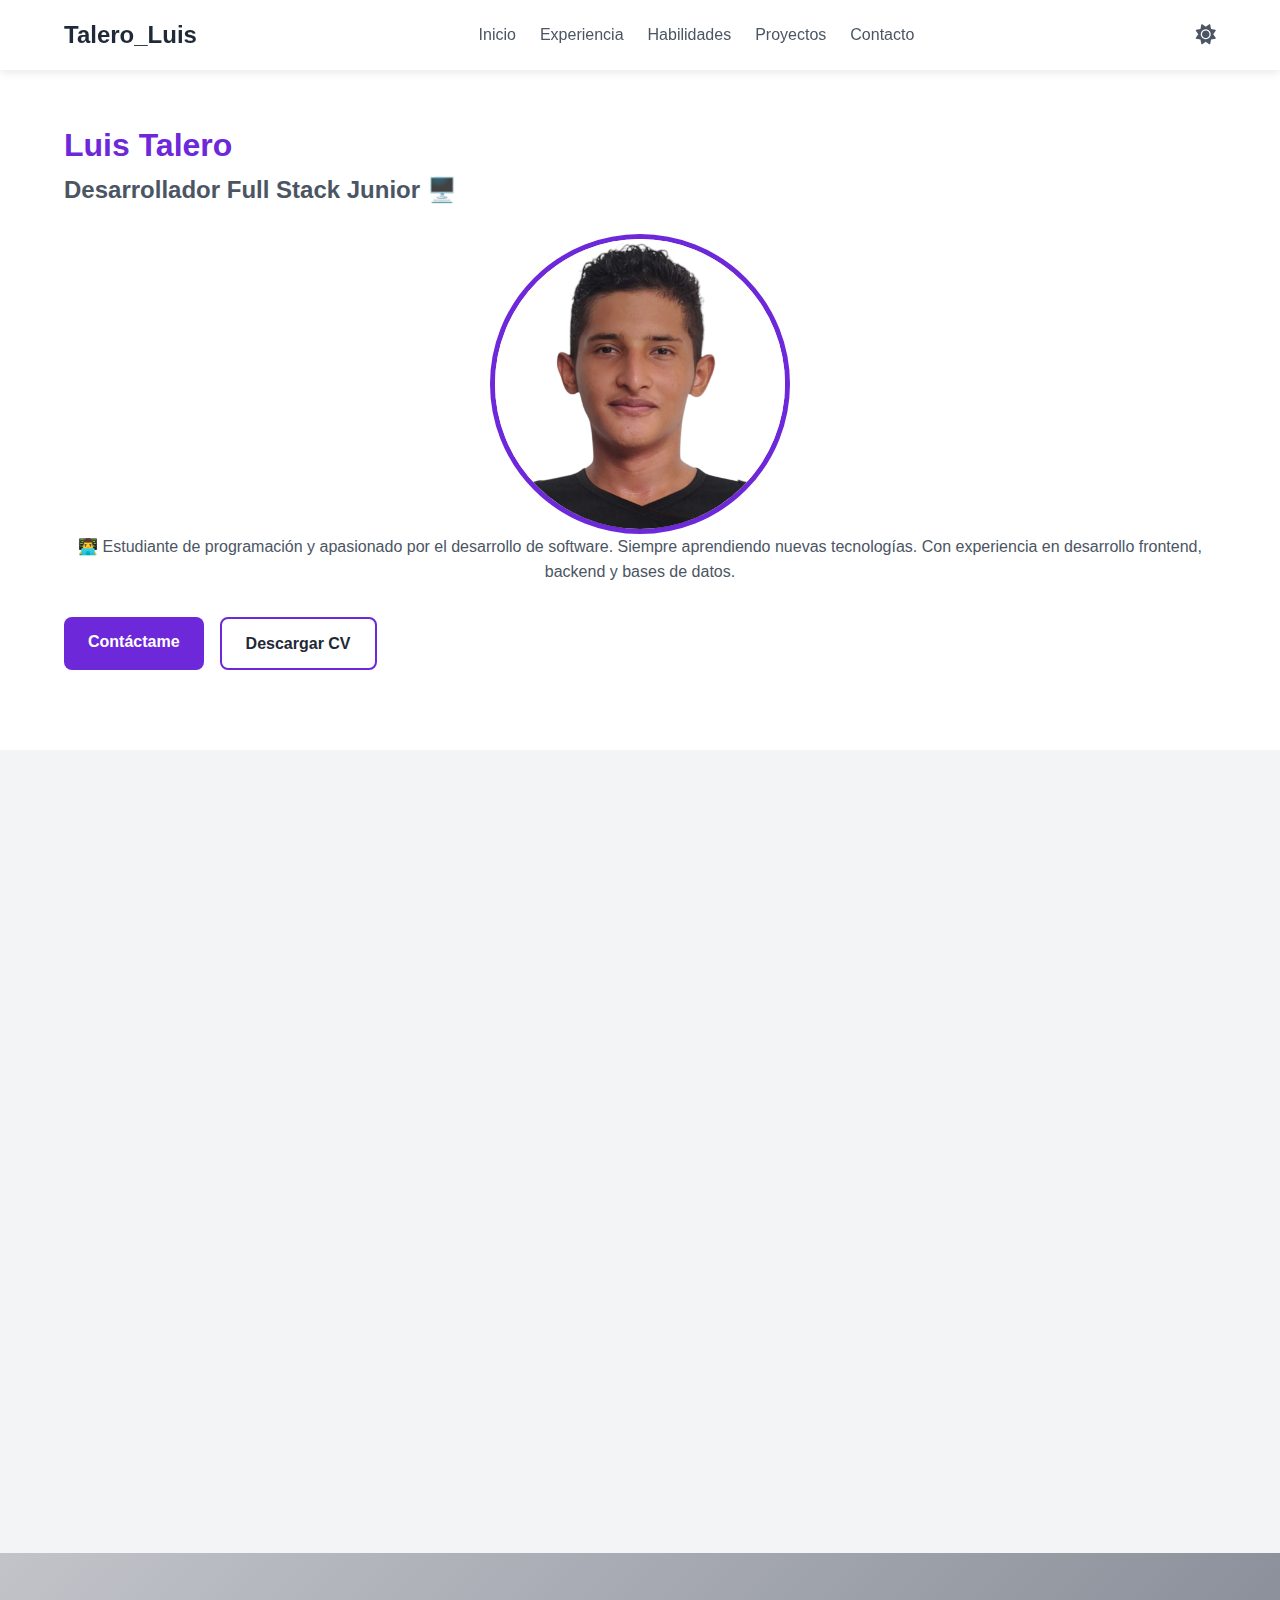
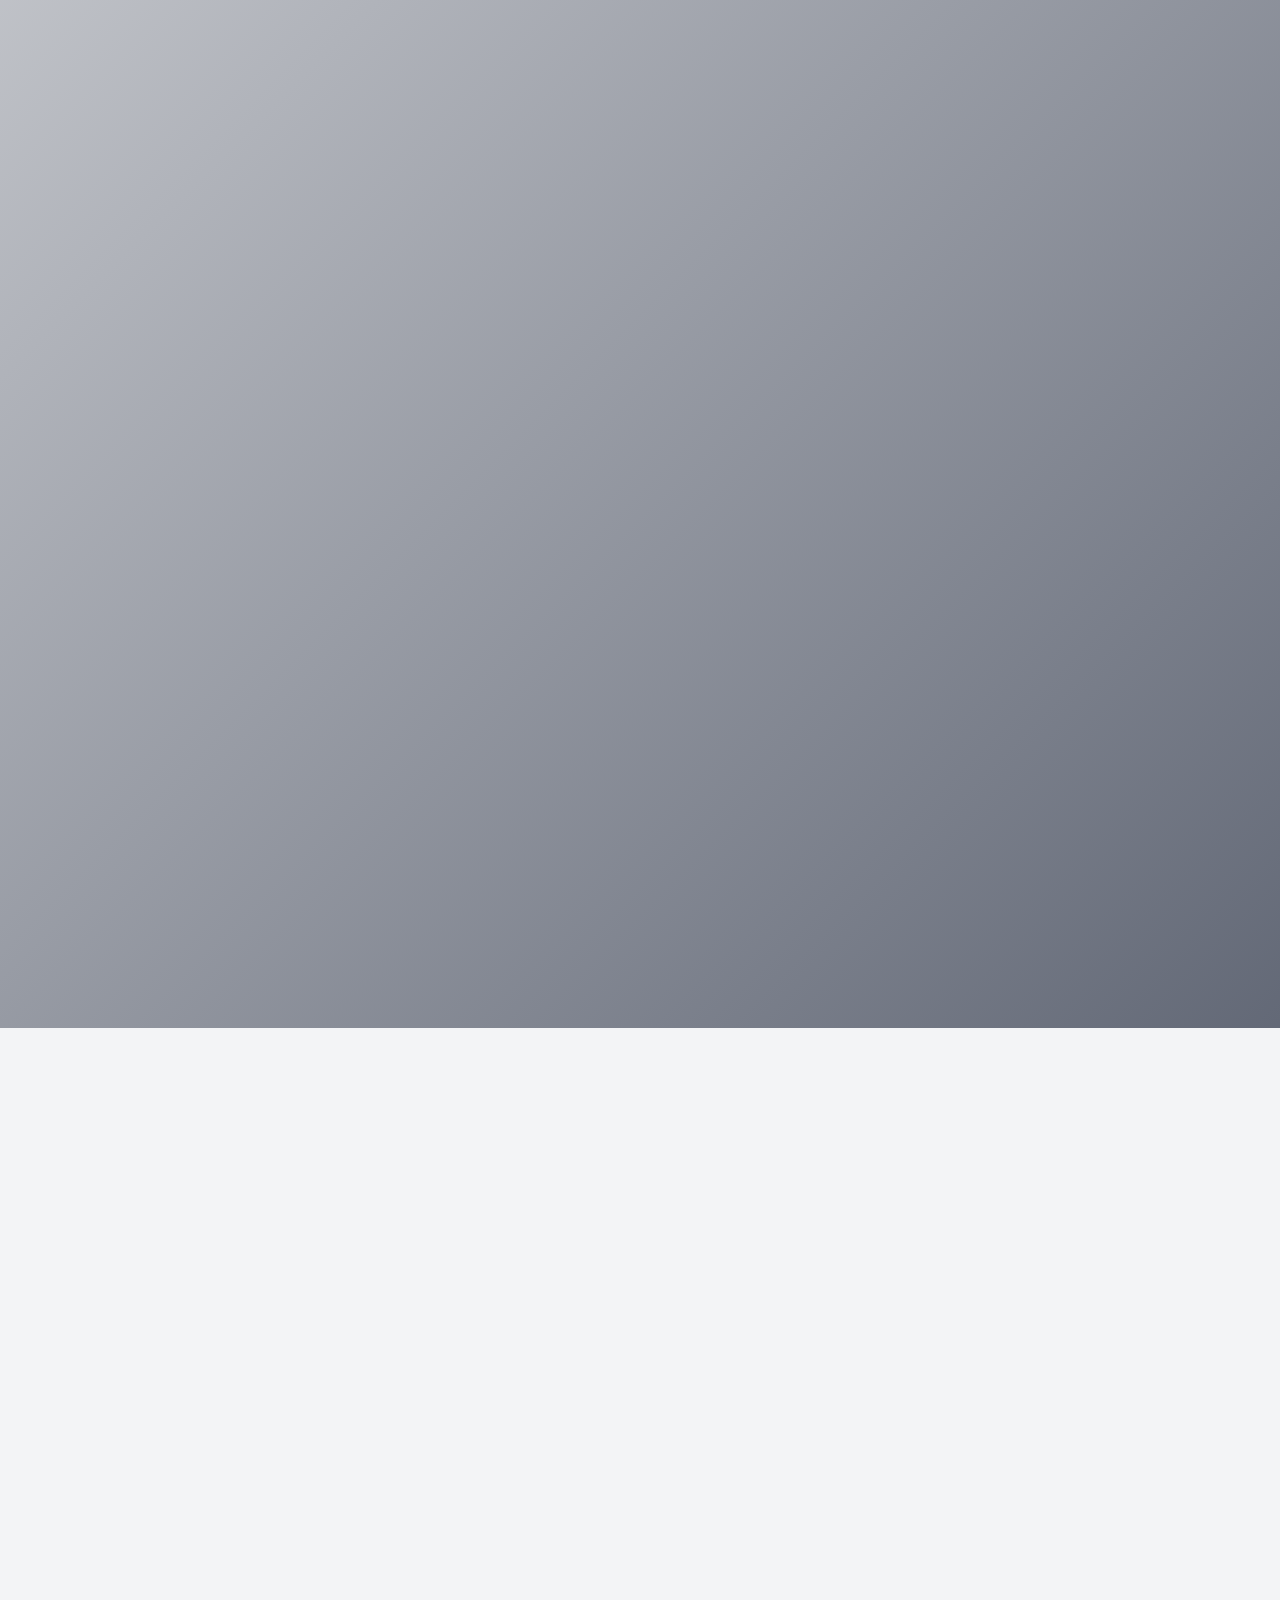
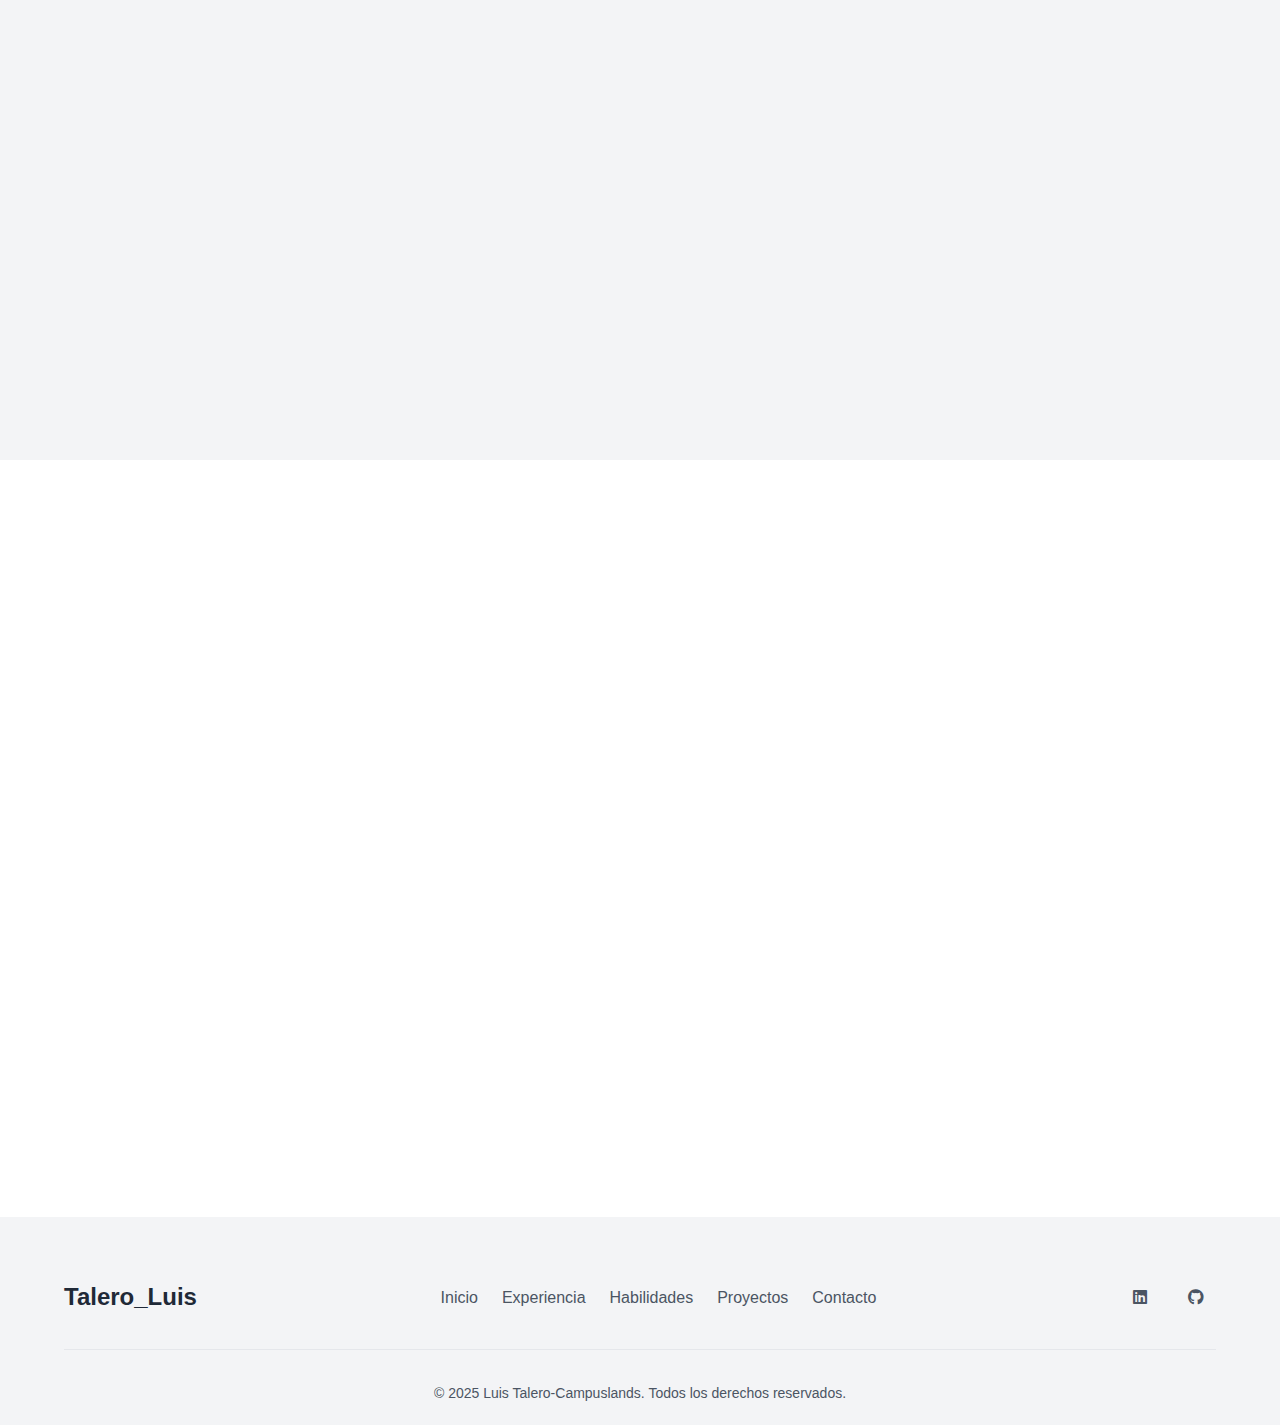
<file: index.html>
<!DOCTYPE html>
<html lang="es">
<head>
    <meta charset="UTF-8">
    <meta name="viewport" content="width=device-width, initial-scale=1.0">
    <title>Portfolio Laboral</title>
    <link rel="stylesheet" href="CSS/styles.css">
    <link rel="stylesheet" href="https://cdnjs.cloudflare.com/ajax/libs/font-awesome/6.4.0/css/all.min.css">
</head>
<body>
    <header class="header">
        <div class="container">
            <div class="logo">
                <span class="logo-text">Talero_Luis</span>
            </div>
            <nav class="nav">
                <ul class="lista-nav">
                    <li><a href="#inicio" class="nav-link">Inicio</a></li>
                    <li><a href="#experiencia" class="nav-link">Experiencia</a></li>
                    <li><a href="#habilidades" class="nav-link">Habilidades</a></li>
                    <li><a href="#proyectos" class="nav-link">Proyectos</a></li>
                    <li><a href="#contacto" class="nav-link">Contacto</a></li>
                </ul>
            </nav>
            <button class="cambio-tema" id="cambio-tema" aria-label="Cambiar tema">
                <i class="fas fa-moon"></i>
            </button>
            <button class="cambio-menu" id="cambio-menu" aria-label="Menú">
                <i class="fas fa-bars"></i>
            </button>
        </div>
    </header>

    <main>
        <!-- Hero Section -->
<section id="inicio" class="perfil">
    <div class="container">
        <div class="contenido-perfil">
            <div class="texto-perfil">
                <h1 class="perfil-title"><span class="highlight">Luis Talero</span></h1>
                <h2 class="perfil-subtitle">Desarrollador Full Stack Junior 🖥️</h2>
                <div class="perfil-image">
                    <img src="img/4.jpg" alt="Foto de perfil" class="profile-image">
                </div>
                <p class="perfil-description">
                    👨‍💻 Estudiante de programación y apasionado por el desarrollo de software. Siempre aprendiendo nuevas tecnologías.
                            Con experiencia en desarrollo frontend, backend y bases de datos.
                </p>
                <div class="perfil-buttons">
                    <a href="#contacto" class="btn btn-primary">Contáctame</a>
                    <a href="CV/CV-Luis_Talero.pdf" download="Cv_LuisTalero" class="btn btn-secondary">Descargar CV</a>
                </div>
            </div>
        </div>
    </div>
</section>

        <!-- Experience Section -->
        <section id="experiencia" class="experience">
            <div class="container">
                <h2 class="section-title">Experiencia</h2>
                <div class="timeline">
                    <div class="timeline-item">
                        <div class="timeline-date">2024 - 2025</div>
                        <div class="timeline-content">
                            <h3 class="timeline-title">Desarrollador Junior Full Stack</h3>
                            <h4 class="timeline-company">Campuslands</h4>
                            <p class="timeline-description">
                                Tengo formación en conocimientos en el desarrollo de aplicaciones web, tanto en el front-end (HTML, CSS, JavaScript) como en el back-end (bases de datos y programación de servidores). Estoy en constante aprendizaje para seguir mejorando mis habilidades y crear soluciones web completas.
                            </p>
                        </div>
                    </div>
                    <div class="timeline-item">
                        <div class="timeline-date">2024 - 2024</div>
                        <div class="timeline-content">
                            <h3 class="timeline-title">Técnico Laboral por Competencia en Trabajador Agrícola</h3>
                            <h4 class="timeline-company">Corporación Universitaria Minuto de Dios</h4>
                            <p class="timeline-description">
                                Aprendemos todo lo que se tiene que saber para poner en practica el manejo de suelos y el cultivo de plantas como las hortalizas y legumbres
                            </p>
                        </div>
                    </div>
                    <div class="timeline-item">
                        <div class="timeline-date">2024 - 2024</div>
                        <div class="timeline-content">
                            <h3 class="timeline-title">Bachillerato</h3>
                            <h4 class="timeline-company">Institución Educativa Rural La Serpentina</h4>
                            <p class="timeline-description">
                                Aprendi todo lo necesario para estar calificado y entrar a una universidad de grado superior
                            </p>
                        </div>
                    </div>
                </div>
            </div>
        </section>

        <!-- Skills Section -->
        <section id="habilidades" class="habilidads">
            <div class="container">
                <h2 class="section-title">Habilidades</h2>
                <div class="habilidads-container">
                    <div class="habilidad-category">
                        <h3 class="category-title">Frontend</h3>
                        <div id="front" class="">
                            <div class="habilidad-item">
                                <div class="habilidad-icon"><i class="fab fa-html5"></i></div>
                                <h4 class="habilidad-name">HTML5</h4>
                            </div>
                            <div class="habilidad-item">
                                <div class="habilidad-icon"><i class="fab fa-css3-alt"></i></div>
                                <h4 class="habilidad-name">CSS3</h4>
                            </div>
                            <div class="habilidad-item">
                                <div class="habilidad-icon"><i class="fab fa-js"></i></div>
                                <h4 class="habilidad-name">JavaScript</h4>
                            </div>
                        </div>
                    </div>
                    <div class="habilidad-category">
                        <h3 class="category-title">Backend</h3>
                        <div class="habilidades-grid">
                            <div class="habilidad-item">
                                <div class="habilidad-icon"><i class="fas fa-database"></i></div>
                                <h4 class="habilidad-name">MySQL</h4>
                            </div>
                            <div class="habilidad-item">
                                <div class="habilidad-icon"><i class="fab fa-java"></i></div>
                                <h4 class="habilidad-name">Java</h4>
                            </div>
                            <div class="habilidad-item">
                                <div class="habilidad-icon"><i class="fab fa-python"></i></div>
                                <h4 class="habilidad-name">Python</h4>
                            </div>
                            <div class="habilidad-item">
                                <div class="habilidad-icon"><i class="fas fa-leaf"></i></div>
                                <h4 class="habilidad-name">Spring Boot</h4>
                            </div>
                        </div>
                    </div>
                    <div class="habilidad-category">
                        <h3 class="category-title">Herramientas</h3>
                        <div class="habilidades-grid">
                            <div class="habilidad-item">
                                <div class="habilidad-icon"><i class="fab fa-git-alt"></i></div>
                                <h4 class="habilidad-name">Git</h4>
                            </div>
                            <div class="habilidad-item">
                                <div class="habilidad-icon"><i class="fab fa-figma"></i></div>
                                <h4 class="habilidad-name">Figma</h4>
                            </div>
                            <div class="habilidad-item">
                                <div class="habilidad-icon"><i class="fab fa-github"></i></div>
                                <h4 class="habilidad-name">GitHub</h4>
                            </div>
                            <div class="habilidad-item">
                                <div class="habilidad-icon"><i class="fas fa-code"></i></div>
                                <h4 class="habilidad-name">VS Code</h4>
                            </div>
                        </div>
                    </div>
                    <div class="habilidad-category">
                        <h3 class="category-title">Habilidades Blandas</h3>
                        <div class="habilidades-grid">
                            <div class="habilidad-item">
                                <div class="habilidad-icon"><i class="fa-solid fa-comments"></i></div>
                                <h4 class="habilidad-name">Comunicación Asertiva</h4>
                            </div>
                            <div class="habilidad-item">
                                <div class="habilidad-icon"><i class="fa-solid fa-people-group"></i></div>
                                <h4 class="habilidad-name">Trabajo en Equipo</h4>
                            </div>
                            <div class="habilidad-item">
                                <div class="habilidad-icon"><i class="fa-solid fa-microphone"></i></div>
                                <h4 class="habilidad-name">Comunicación al Público</h4>
                            </div>
                            <div class="habilidad-item">
                                <div class="habilidad-icon"><i class="fa-solid fa-brain"></i></div>
                                <h4 class="habilidad-name">Pensamiento Crítico</h4>
                            </div>
                        </div>
                    </div>
                </div>
            </div>
        </section>

        <!-- Projects Section -->
        <section id="proyectos" class="projectos">
            <div class="container">
                <h2 class="section-title">Proyectos</h2>
                <div class="projectos-grid">
                    <div class="projecto-card">
                        <div class="projecto-image">
                            <img src="img/1.png" alt="Proyecto 1">
                        </div>
                        <div class="projecto-content">
                            <h3 class="projecto-title">Listas de Tareas en Java</h3>
                            <p class="projecto-description">
                                📌 Instrucciones: 1. Pedir al usuario que ingrese una lista de tareas. 2. Almacenar las tareas en un LinkedHashSet<String> . 3. Mostrar la lista de tareas en el orden ingresado. 4. Permitir que el usuario elimine una tarea de la lista.
                            </p>
                            <div class="projecto-tags">
                                <span class="tag">Java</span>
                            </div>
                            <div class="projecto-links">
                                <a href="https://github.com/luistalero/Lista_Tareas/blob/main/README.md" target="_blank" class="projecto-link"><i class="fas fa-external-link-alt"></i> Demo</a>
                                <a href="https://github.com/luistalero/Lista_Tareas" target="_blank" class="projecto-link"><i class="fab fa-github"></i> Código</a>
                            </div>
                        </div>
                    </div>
                    <div class="projecto-card">
                        <div class="projecto-image">
                            <img src="img/2.png" alt="Proyecto 2">
                        </div>
                        <div class="projecto-content">
                            <h3 class="projecto-title">Marvel/DC_JavaScript</h3>
                            <p class="projecto-description">
                                Este repositorio fue creado como parte de un proyecto de filtros interactivos utilizando JavaScript. <br> El objetivo es desarrollar una funcionalidad que permita filtrar información de manera dinámica en una página web.<br>El proyecto explora conceptos clave de desarrollo web utilizando:<br>🌐 HTML: Para estructurar el contenido.<br>🎨 CSS: Para aplicar estilos y mejorar la experiencia visual.<br>⚙ JavaScript: Para implementar la lógica del filtro dinámico.<br>Este proyecto está diseñado para practicar manipulación del DOM y eventos en JavaScript.
                            </p>
                            <div class="projecto-tags">
                                <span class="tag">HTML5</span>
                                <span class="tag">CSS3</span>
                                <span class="tag">JavaScript</span>
                            </div>
                            <div class="projecto-links">
                                <a href="https://superhero-c6fbbc.netlify.app/" target="_blank" class="projecto-link"><i class="fas fa-external-link-alt"></i> Demo</a>
                                <a href="https://github.com/luistalero/FILTRO_JS_T3_LuisTalero " target="_blank" class="projecto-link"><i class="fab fa-github"></i> Código</a>
                            </div>
                        </div>
                    </div>
                    <div class="projecto-card">
                        <div class="projecto-image">
                            <img src="img/3.png"alt="Proyecto 3" >
                        </div>
                        <div class="projecto-content">
                            <h3 class="projecto-title">Base de Datos Gestión de Vuelos</h3>
                            <p class="projecto-description">
                                Este programa gestiona la base de datos CampusBike, enfocada en la venta de bicicletas y repuestos. Organiza clientes, empleados, proveedores y sucursales, además de manejar ubicaciones geográficas mediante tablas de regiones, países y ciudades. También permite registrar compras, ventas y detalles de los productos.
                            </p>
                            <div class="projecto-tags">
                                <span class="tag">MySQL</span>
                                <span class="tag">DBeaver</span>
                            </div>
                            <div class="projecto-links">
                                <a href="https://github.com/luistalero/CampusBike/blob/main/README.md " target="_blank" class="projecto-link"><i class="fas fa-external-link-alt"></i> Demo</a>
                                <a href="https://github.com/luistalero/CampusBike" target="_blank" class="projecto-link"><i class="fab fa-github"></i> Código</a>
                            </div>
                        </div>
                    </div>
                </div>
            </div>
        </section>

        <!-- Contact Section -->
        <section id="contacto" class="contacto">
            <div class="container">
                <h2 class="section-title">Contacto</h2>
                <div class="contacto-container">
                    <div class="contacto-info">
                        <h3>¡Hablemos!</h3>
                        <p>Estoy interesado en oportunidades proyectos desafiantes. Si tienes alguna pregunta o propuesta, no dudes en contactarme.</p>
                        <div class="contacto-details">
                            <div class="contacto-item">
                                <i class="fas fa-envelope"></i>
                                <span>luisalbertotaleromartinez@gmail.com</span>
                            </div>
                            <div class="contacto-item">
                                <i class="fas fa-phone"></i>
                                <span>+57 3008932430</span>
                            </div>
                            <div class="contacto-item">
                                <i class="fas fa-map-marker-alt"></i>
                                <span>Tibú-Norte de Santander, Colombia</span>
                            </div>
                        </div>
                        <div class="social-links">
                            <a href="https://www.linkedin.com/in/luis-alberto-talero-martinez-948133320/" class="social-link"><i class="fab fa-linkedin"></i></a>
                            <a href="https://github.com/luistalero" class="social-link"><i class="fab fa-github"></i></a>
                        </div>
                    </div>
                    <div class="contacto-form">
                        <form id="contacto-form" action="https://formsubmit.co/luisalbertotaleromartinez@gmail.com" method="POST" >
                            <div class="form-group">
                                <label for="name">Nombre</label>
                                <input type="text" id="name" name="name" required>
                            </div>
                            <div class="form-group">
                                <label for="email">Email</label>
                                <input type="email" id="email" name="email" required>
                            </div>
                            <div class="form-group">
                                <label for="subject">Asunto</label>
                                <input type="text" id="subject" name="subject" required>
                            </div>
                            <div class="form-group">
                                <label for="message">Mensaje</label>
                                <textarea id="message" name="message" rows="5" required></textarea>
                            </div>
                            <button type="submit" class="btn btn-primary">Enviar Mensaje</button>

                            <input type="hidden" name="_next" value="https://portafolio-luis-talero.netlify.app/">

                            <input type="hidden" name="_captcha" value="false">                           
                        </form>
                    </div>
                </div>
            </div>
        </section>
    </main>

    <footer class="footer">
        <div class="container">
            <div class="footer-content">
                <div class="footer-logo">
                    <span class="logo-text">Talero_Luis</span>
                </div>
                <div class="footer-links">
                    <a href="#inicio" class="footer-link">Inicio</a>
                    <a href="#experiencia" class="footer-link">Experiencia</a>
                    <a href="#habilidades" class="footer-link">Habilidades</a>
                    <a href="#proyectos" class="footer-link">Proyectos</a>
                    <a href="#contacto" class="footer-link">Contacto</a>
                </div>
                <div class="footer-social">
                    <a href="https://www.linkedin.com/in/luis-alberto-talero-martinez-948133320/" target="_blank" class="social-link"><i class="fab fa-linkedin"></i></a>
                    <a href="https://github.com/luistalero" target="_blank" class="social-link"><i class="fab fa-github"></i></a>
                </div>
            </div>
            <div class="footer-bottom">
                <p>&copy; 2025 Luis Talero-Campuslands. Todos los derechos reservados.</p>
            </div>
        </div>
    </footer>

    <script src="JS/script.js"></script>
</body>
</html>
</file>
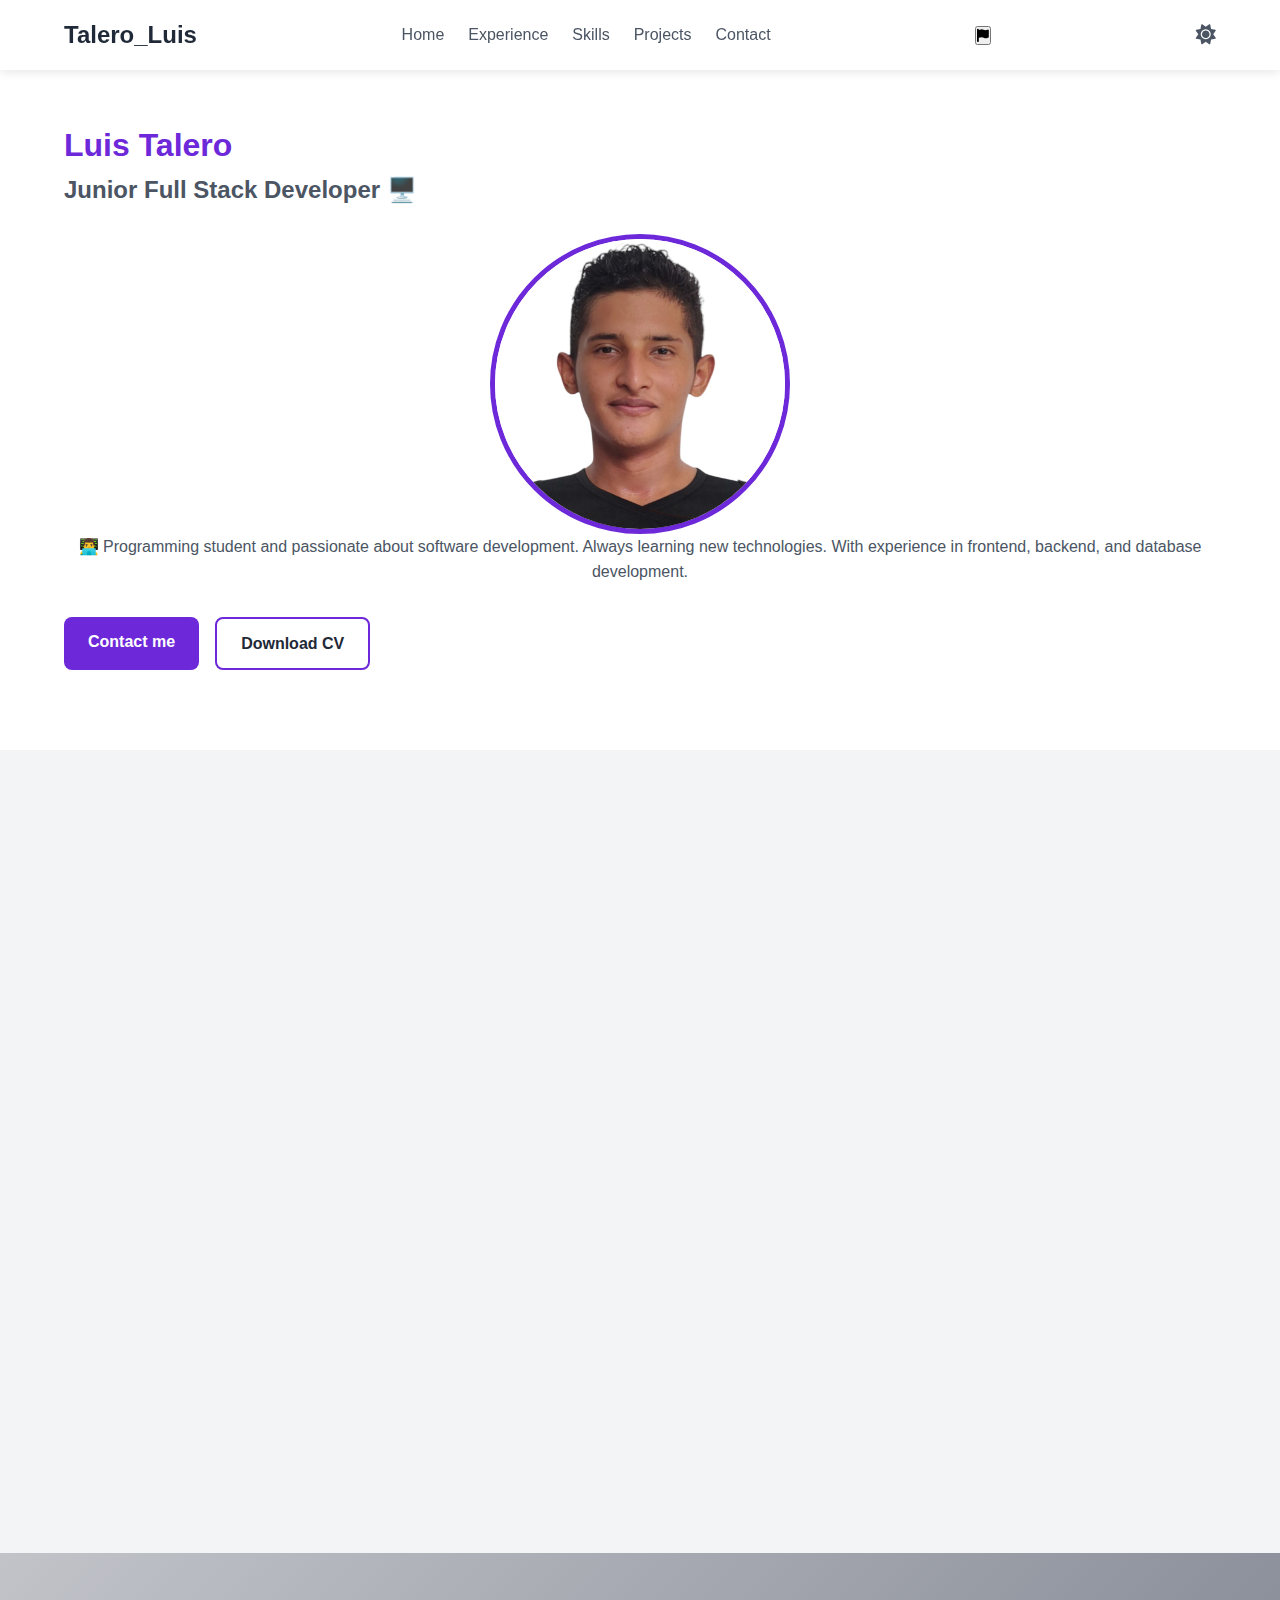
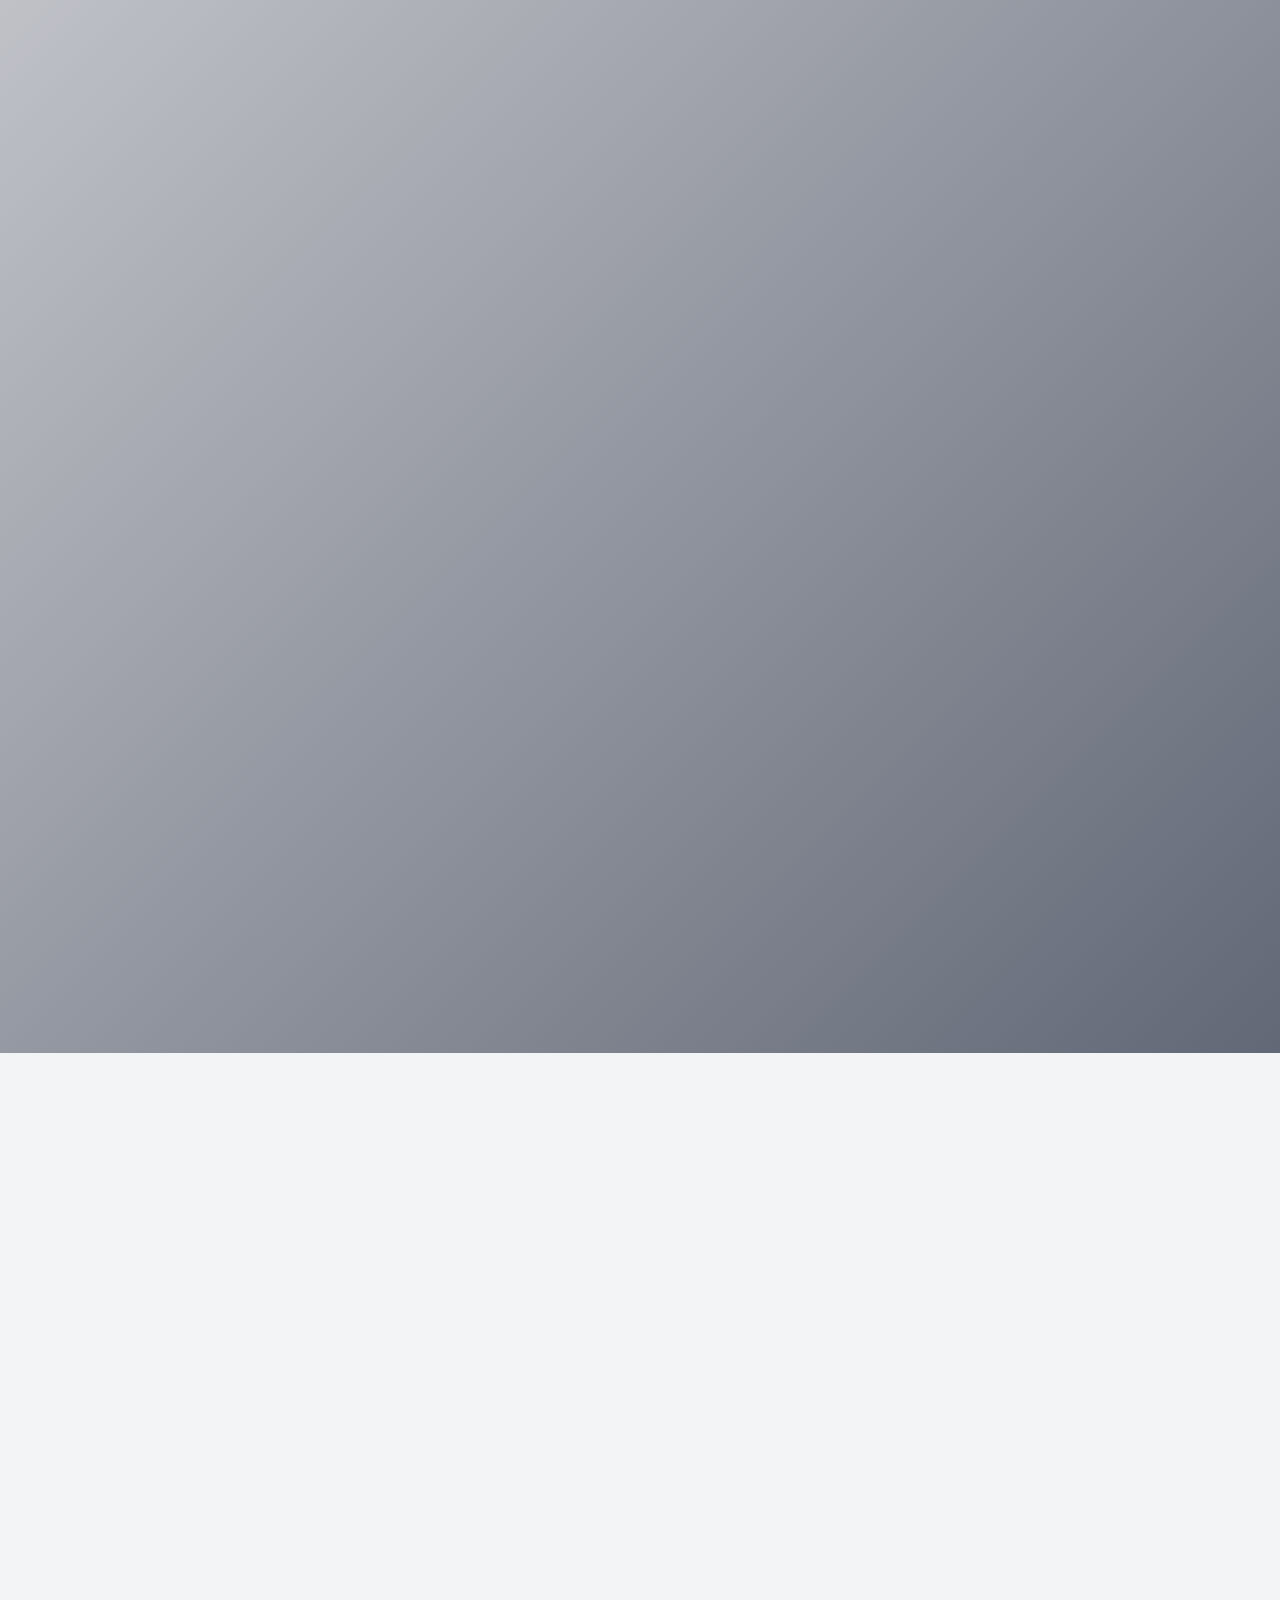
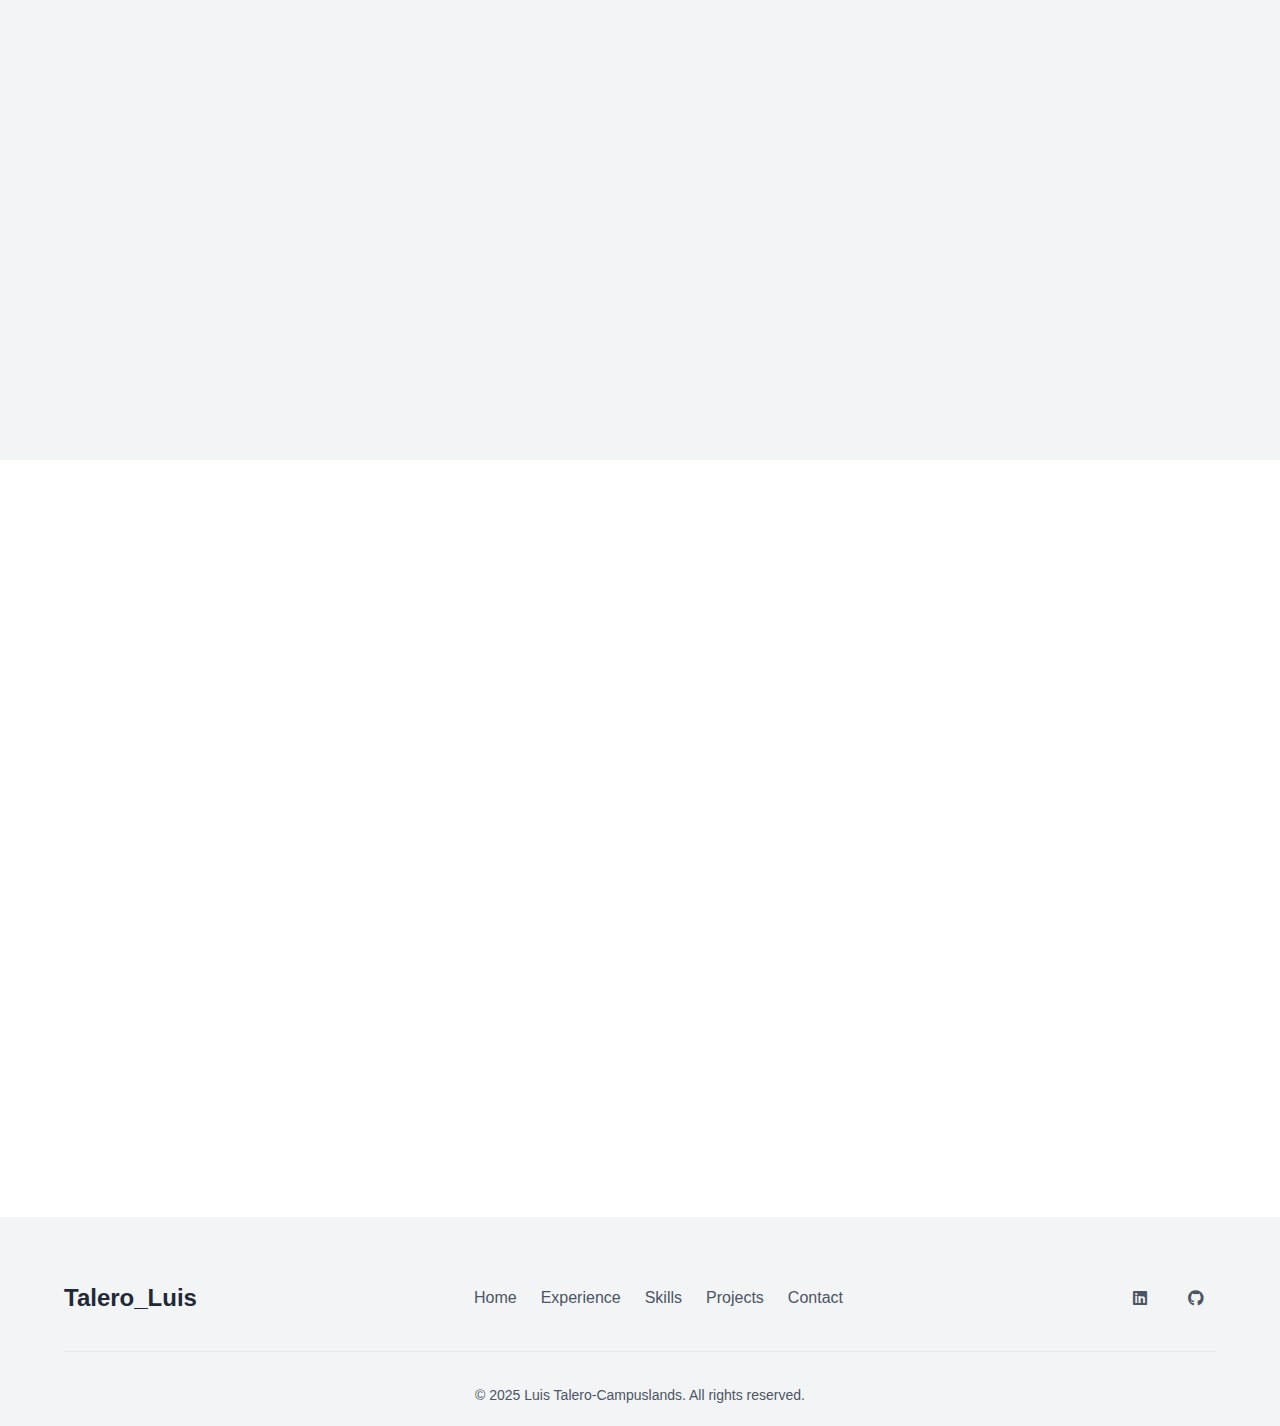
<file: indexing.html>
<!DOCTYPE html>
<html lang="es">
<head>
    <meta charset="UTF-8">
    <meta name="viewport" content="width=device-width, initial-scale=1.0">
    <title>Portfolio Laboral</title>
    <link rel="stylesheet" href="CSS/styles.css">
    <link rel="stylesheet" href="https://cdnjs.cloudflare.com/ajax/libs/font-awesome/6.4.0/css/all.min.css">
</head>
<body>
    <header class="header">
        <div class="container">
            <div class="logo">
                <span class="logo-text">Talero_Luis</span>
            </div>
            <nav class="nav">
                <ul class="lista-nav">
                    <li><a href="#inicio" class="nav-link">Home</a></li>
                    <li><a href="#experiencia" class="nav-link">Experience</a></li>
                    <li><a href="#habilidades" class="nav-link">Skills</a></li>
                    <li><a href="#proyectos" class="nav-link">Projects</a></li>
                    <li><a href="#contacto" class="nav-link">Contact</a></li>
                </ul>
            </nav>
            <button class="cambio-idioma" id="cambio-idioma" aria-label="Cambiar idioma">
                <a href="index.html"><i class="fa-solid fa-flag"></i></a>
            </button>
            <button class="cambio-tema" id="cambio-tema" aria-label="cambiar tema">
                <i class="fas fa-moon"></i>
            </button>
            <button class="cambio-menu" id="cambio-menu" aria-label="Menú">
                <i class="fas fa-bars"></i>
            </button>
        </div>
    </header>

    <main>
        <!-- Hero Section -->
<section id="inicio" class="perfil">
    <div class="container">
        <div class="contenido-perfil">
            <div class="texto-perfil">
                <h1 class="perfil-title"><span class="highlight">Luis Talero</span></h1>
                <h2 class="perfil-subtitle">Junior Full Stack Developer 🖥️</h2>
                <div class="perfil-image">
                    <img src="img/4.jpg" alt="Foto de perfil" class="profile-image">
                </div>
                <p class="perfil-description">
                    👨‍💻 Programming student and passionate about software development. Always learning new technologies.
                            With experience in frontend, backend, and database development.
                </p>
                <div class="perfil-buttons">
                    <a href="#contacto" class="btn btn-primary">Contact me</a>
                    <a href="CV/CV-Luis_Talero.pdf" download="Cv_LuisTalero" class="btn btn-secondary">Download CV</a>
                </div>
             </div>
        </div>
    </div>
</section>

        <!-- Experience Section -->
        <section id="experiencia" class="experience">
            <div class="container">
                <h2 class="section-title">Experiencia</h2>
                <div class="timeline">
                    <div class="timeline-item">
                        <div class="timeline-date">2024 - 2025</div>
                        <div class="timeline-content">
                            <h3 class="timeline-title">Junior Full Stack Developer</h3>
                            <h4 class="timeline-company">Campuslands</h4>
                            <p class="timeline-description">
                                I have a background in web application development, both front-end (HTML, CSS, JavaScript) and back-end (databases and server programming). I am constantly learning to continue improving my skills and create complete web solutions. 
                            </p>
                        </div>
                    </div>
                    <div class="timeline-item">
                        <div class="timeline-date">2024 - 2024</div>
                        <div class="timeline-content">
                            <h3 class="timeline-title">Labor Technician by Competence in Agricultural Worker</h3>
                            <h4 class="timeline-company">Minuto de Dios University Corporation</h4>
                            <p class="timeline-description">
                                We learn everything you need to know to put into practice soil management and the cultivation of plants such as vegetables and legumes.
                            </p>
                        </div>
                    </div>
                    <div class="timeline-item">
                        <div class="timeline-date">2024 - 2024</div>
                        <div class="timeline-content">
                            <h3 class="timeline-title">High School</h3>
                            <h4 class="timeline-company">La Serpentina Rural Educational Institution</h4>
                            <p class="timeline-description">
                                I learned everything necessary to qualify and enter a higher education university.
                            </p>
                        </div>
                    </div>
                </div>
            </div>
        </section>

        <!-- Skills Section -->
        <section id="habilidades" class="habilidads">
            <div class="container">
                <h2 class="section-title">Skills</h2>
                <div class="habilidads-container">
                    <div class="habilidad-category">
                        <h3 class="category-title">Frontend</h3>
                        <div id="front" class="">
                            <div class="habilidad-item">
                                <div class="habilidad-icon"><i class="fab fa-html5"></i></div>
                                <h4 class="habilidad-name">HTML5</h4>
                            </div>
                            <div class="habilidad-item">
                                <div class="habilidad-icon"><i class="fab fa-css3-alt"></i></div>
                                <h4 class="habilidad-name">CSS3</h4>
                            </div>
                            <div class="habilidad-item">
                                <div class="habilidad-icon"><i class="fab fa-js"></i></div>
                                <h4 class="habilidad-name">JavaScript</h4>
                            </div>
                        </div>
                    </div>
                    <div class="habilidad-category">
                        <h3 class="category-title">Backend</h3>
                        <div class="habilidades-grid">
                            <div class="habilidad-item">
                                <div class="habilidad-icon"><i class="fas fa-database"></i></div>
                                <h4 class="habilidad-name">MySQL</h4>
                            </div>
                            <div class="habilidad-item">
                                <div class="habilidad-icon"><i class="fab fa-java"></i></div>
                                <h4 class="habilidad-name">Java</h4>
                            </div>
                            <div class="habilidad-item">
                                <div class="habilidad-icon"><i class="fab fa-python"></i></div>
                                <h4 class="habilidad-name">Python</h4>
                            </div>
                            <div class="habilidad-item">
                                <div class="habilidad-icon"><i class="fas fa-leaf"></i></div>
                                <h4 class="habilidad-name">Spring Boot</h4>
                            </div>
                        </div>
                    </div>
                    <div class="habilidad-category">
                        <h3 class="category-title">Tools</h3>
                        <div class="habilidades-grid">
                            <div class="habilidad-item">
                                <div class="habilidad-icon"><i class="fab fa-git-alt"></i></div>
                                <h4 class="habilidad-name">Git</h4>
                            </div>
                            <div class="habilidad-item">
                                <div class="habilidad-icon"><i class="fab fa-figma"></i></div>
                                <h4 class="habilidad-name">Figma</h4>
                            </div>
                            <div class="habilidad-item">
                                <div class="habilidad-icon"><i class="fab fa-github"></i></div>
                                <h4 class="habilidad-name">GitHub</h4>
                            </div>
                            <div class="habilidad-item">
                                <div class="habilidad-icon"><i class="fas fa-code"></i></div>
                                <h4 class="habilidad-name">VS Code</h4>
                            </div>
                        </div>
                    </div>
                    <div class="habilidad-category">
                        <h3 class="category-title">Soft Skills</h3>
                        <div class="habilidades-grid">
                            <div class="habilidad-item">
                                <div class="habilidad-icon"><i class="fa-solid fa-comments"></i></div>
                                <h4 class="habilidad-name">Assertive Communication</h4>
                            </div>
                            <div class="habilidad-item">
                                <div class="habilidad-icon"><i class="fa-solid fa-people-group"></i></div>
                                <h4 class="habilidad-name">Teamwork</h4>
                            </div>
                            <div class="habilidad-item">
                                <div class="habilidad-icon"><i class="fa-solid fa-microphone"></i></div>
                                <h4 class="habilidad-name">Communication to the Public</h4>
                            </div>
                            <div class="habilidad-item">
                                <div class="habilidad-icon"><i class="fa-solid fa-brain"></i></div>
                                <h4 class="habilidad-name">Critical Thinking</h4>
                            </div>
                        </div>
                    </div>
                </div>
            </div>
        </section>

        <!-- Projects Section -->
        <section id="proyectos" class="projectos">
            <div class="container">
                <h2 class="section-title">Proyectos</h2>
                <div class="projectos-grid">
                    <div class="projecto-card">
                        <div class="projecto-image">
                            <img src="img/1.png" alt="Proyecto 1">
                        </div>
                        <div class="projecto-content">
                            <h3 class="projecto-title">Task Lists in Java</h3>
                            <p class="projecto-description">
                                📌 Instructions: 1. Prompt the user for a list of tasks. 2. Store the tasks in a LinkedHashSet<String> . 3. Display the list of tasks in the order entered. 4. Allow the user to remove a task from the list.
                            </p>
                            <div class="projecto-tags">
                                <span class="tag">Java</span>
                            </div>
                            <div class="projecto-links">
                                <a href="https://github.com/luistalero/Lista_Tareas/blob/main/README.md" target="_blank" class="projecto-link"><i class="fas fa-external-link-alt"></i> Demo</a>
                                <a href="https://github.com/luistalero/Lista_Tareas" target="_blank" class="projecto-link"><i class="fab fa-github"></i> Código</a>
                            </div>
                        </div>
                    </div>
                    <div class="projecto-card">
                        <div class="projecto-image">
                            <img src="img/2.png" alt="Proyecto 2">
                        </div>
                        <div class="projecto-content">
                            <h3 class="projecto-title">Marvel/DC JavaScript</h3>
                            <p class="projecto-description">
                                This repository was created as part of an interactive filter project using JavaScript. <br> The goal is to develop a functionality that allows dynamic filtering of information on a web page.<br>The project explores key web development concepts using:<br>🌐 HTML: To structure the content.<br>🎨 CSS: To apply styles and improve the visual experience.<br>⚙ JavaScript: To implement the dynamic filter logic.<br>This project is designed to practice manipulating the DOM and events in JavaScript.
                            </p>
                            <div class="projecto-tags">
                                <span class="tag">HTML5</span>
                                <span class="tag">CSS3</span>
                                <span class="tag">JavaScript</span>
                            </div>
                            <div class="projecto-links">
                                <a href="https://superhero-c6fbbc.netlify.app/" target="_blank" class="projecto-link"><i class="fas fa-external-link-alt"></i> Demo</a>
                                <a href="https://github.com/luistalero/FILTRO_JS_T3_LuisTalero " target="_blank" class="projecto-link"><i class="fab fa-github"></i> Código</a>
                            </div>
                        </div>
                    </div>
                    <div class="projecto-card">
                        <div class="projecto-image">
                            <img src="img/3.png"alt="Proyecto 3" >
                        </div>
                        <div class="projecto-content">
                            <h3 class="projecto-title">CampusBike Database</h3>
                            <p class="projecto-description">
                                This program manages the CampusBike database, which focuses on the sale of bicycles and spare parts. It organizes customers, employees, suppliers, and branches, and manages geographic locations using tables for regions, countries, and cities. It also allows users to record purchases, sales, and product details.
                            </p>
                            <div class="projecto-tags">
                                <span class="tag">MySQL</span>
                                <span class="tag">DBeaver</span>
                            </div>
                            <div class="projecto-links">
                                <a href="https://github.com/luistalero/CampusBike/blob/main/README.md " target="_blank" class="projecto-link"><i class="fas fa-external-link-alt"></i> Demo</a>
                                <a href="https://github.com/luistalero/CampusBike" target="_blank" class="projecto-link"><i class="fab fa-github"></i> Código</a>
                            </div>
                        </div>
                    </div>
                </div>
            </div>
        </section>

        <!-- Contact Section -->
        <section id="contacto" class="contacto">
            <div class="container">
                <h2 class="section-title">Contact</h2>
                <div class="contacto-container">
                    <div class="contacto-info">
                        <h3>Let's talk!</h3>
                        <p>
                            I'm interested in opportunities and challenging projects. If you have any questions or suggestions, please don't hesitate to contact me.
                        </p>
                        <div class="contacto-details">
                            <div class="contacto-item">
                                <i class="fas fa-envelope"></i>
                                <span>luisalbertotaleromartinez@gmail.com</span>
                            </div>
                            <div class="contacto-item">
                                <i class="fas fa-phone"></i>
                                <span>+57 3008932430</span>
                            </div>
                            <div class="contacto-item">
                                <i class="fas fa-map-marker-alt"></i>
                                <span>Tibú-Norte de Santander, Colombia</span>
                            </div>
                        </div>
                        <div class="social-links">
                            <a href="https://www.linkedin.com/in/luis-alberto-talero-martinez-948133320/" class="social-link"><i class="fab fa-linkedin"></i></a>
                            <a href="https://github.com/luistalero" class="social-link"><i class="fab fa-github"></i></a>
                        </div>
                    </div>
                    <div class="contacto-form">
                        <form id="contacto-form" action="https://formsubmit.co/luisalbertotaleromartinez@gmail.com" method="POST" >
                            <div class="form-group">
                                <label for="name">Name</label>
                                <input type="text" id="name" name="name" required>
                            </div>
                            <div class="form-group">
                                <label for="email">Email</label>
                                <input type="email" id="email" name="email" required>
                            </div>
                            <div class="form-group">
                                <label for="subject">Affair</label>
                                <input type="text" id="subject" name="subject" required>
                            </div>
                            <div class="form-group">
                                <label for="message">Message</label>
                                <textarea id="message" name="message" rows="5" required></textarea>
                            </div>
                            <button type="submit" class="btn btn-primary">Send Message</button>

                            <input type="hidden" name="_next" value="https://portafolio-luis-talero.netlify.app/">

                            <input type="hidden" name="_captcha" value="false">                           
                        </form>
                    </div>
                </div>
            </div>
        </section>
    </main>

    <footer class="footer">
        <div class="container">
            <div class="footer-content">
                <div class="footer-logo">
                    <span class="logo-text">Talero_Luis</span>
                </div>
                <div class="footer-links">
                    <a href="#inicio" class="nav-link">Home</a>
                    <a href="#experiencia" class="nav-link">Experience</a>
                    <a href="#habilidades" class="nav-link">Skills</a>
                    <a href="#proyectos" class="nav-link">Projects</a>
                    <a href="#contacto" class="nav-link">Contact</a>
                </div>
                <div class="footer-social">
                    <a href="https://www.linkedin.com/in/luis-alberto-talero-martinez-948133320/" target="_blank" class="social-link"><i class="fab fa-linkedin"></i></a>
                    <a href="https://github.com/luistalero" target="_blank" class="social-link"><i class="fab fa-github"></i></a>
                </div>
            </div>
            <div class="footer-bottom">
                <p>&copy; 2025 Luis Talero-Campuslands. All rights reserved.</p>
            </div>
        </div>
    </footer>
    <script src="JS/script.js"></script>
</body>
</html>
</file>
<file: CSS/styles.css>
/* Base Styles */
:root {
  --primary: #9744db;
  --primary-hover: #8c35f0;
  --secondary: #9ca3af;
  --text-primary: #f9fafb;
  --text-secondary: #e5e7eb;
  --background: #0f172a;
  --background-alt: #1e293b; 
  --border: #334155;
  --shadow: rgba(0, 0, 0, 0.5);
}  

.oscuro {
  --primary: #6d28d9; 
  --primary-hover: #7c3aed;
  --secondary: #6b7280;
  --text-primary: #1f2937;
  --text-secondary: #4b5563;
  --background: #ffffff;
  --background-alt: #f3f4f6;
  --border: #e5e7eb;
  --shadow: rgba(0, 0, 0, 0.1);
  --radius: 0.5rem;
  --transition: all 0.3s ease;
}


* {
  margin: 0;
  padding: 0;
  box-sizing: border-box;
}

html {
  scroll-behavior: smooth;
}

body {
  font-family: "Inter", -apple-system, BlinkMacSystemFont, "Segoe UI", Roboto, Oxygen, Ubuntu, Cantarell, "Open Sans",
    "Helvetica Neue", sans-serif;
  line-height: 1.6;
  color: var(--text-primary);
  background: linear-gradient(135deg, var(--background) 0%, #131c31 100%);
  transition: var(--transition);
}

a {
  text-decoration: none;
  color: inherit;
}

ul {
  list-style: none;
}

img {
  max-width: 100%;
  height: auto;
}

.container {
  width: 100%;
  max-width: 1200px;
  margin: 0 auto;
  padding: 0 1.5rem;
}

.section-title {
  font-size: 2rem;
  font-weight: 700;
  margin-bottom: 2rem;
  text-align: center;
  position: relative;
}

.section-title::after {
  content: "";
  position: absolute;
  bottom: -0.5rem;
  left: 50%;
  transform: translateX(-50%);
  width: 60px;
  height: 4px;
  background-color: var(--primary);
  border-radius: 2px;
}

.btn {
  display: inline-block;
  padding: 0.75rem 1.5rem;
  border-radius: var(--radius);
  font-weight: 600;
  cursor: pointer;
  transition: var(--transition);
  border: none;
  text-align: center;
}

.btn-primary {
  background-color: var(--primary);
  color: white;
}

.btn-primary:hover {
  background-color: var(--primary-hover);
}

.btn-secondary {
  background-color: transparent;
  color: var(--text-primary);
  border: 2px solid var(--primary);
}

.btn-secondary:hover {
  background-color: var(--primary);
  color: white;
}

/* Header */
.header {
  position: fixed;
  top: 0;
  left: 0;
  width: 100%;
  background-color: var(--background);
  box-shadow: 0 2px 10px var(--shadow);
  z-index: 1000;
  transition: var(--transition);
}

.header .container {
  display: flex;
  justify-content: space-between;
  align-items: center;
  height: 70px;
}

.logo {
  display: flex;
  align-items: center;
}

.logo-img {
  height: 40px;
  width: auto;
  margin-right: 0.5rem;
}

.logo-text {
  font-size: 1.5rem;
  font-weight: 700;
  color: var(--text-primary);
}

/* Estilos adicionales para la navegación */
.lista-nav {
  display: flex;
  gap: 1.5rem;
  position: relative;
  padding: 0.5rem 0;
}

.nav-link {
  font-weight: 500;
  color: var(--text-secondary);
  transition: var(--transition);
  position: relative;
  padding: 0.5rem 0;
}

.nav-link::after {
  content: '';
  position: absolute;
  bottom: 0;
  left: 0;
  width: 0;
  height: 2px;
  background-color: var(--primary);
  transition: width 0.3s cubic-bezier(0.58, 0.3, 0.005, 1);
}

.nav-link:hover::after,
.nav-link.active::after {
  width: 100%;
}

.nav-link:hover {
  color: var(--primary);
}

.cambio-tema,
.cambio-menu {
  background: none;
  border: none;
  color: var(--text-secondary);
  font-size: 1.25rem;
  cursor: pointer;
  transition: var(--transition);
}

.cambio-tema:hover,
.cambio-menu:hover {
  color: var(--primary);
}

.cambio-menu {
  display: none;
}

/* Hero Section */
.perfil {
  padding: 120px 0 80px;
  background-color: var(--background);
}

.contenido-perfil {
  display: flex;
  align-items: center;
  gap: 2rem;
}

.texto-perfil {
  flex: 1;
}

.titulo-perfil {
  font-size: 3rem;
  font-weight: 800;
  line-height: 1.2;
  margin-bottom: 1rem;
}

.highlight {
  color: var(--primary);
}

.perfil-subtitle {
  font-size: 1.5rem;
  color: var(--text-secondary);
  margin-bottom: 1.5rem;
}

.perfil-description {
  text-align: center;
  margin-bottom: 2rem;
  color: var(--text-secondary);
}

.perfil-buttons {
  display: flex;
  gap: 1rem;
}

.perfil-image {
  flex: 1;
  display: flex;
  justify-content: center;
}

.profile-image {
  width: 300px;
  height: 300px;
  object-fit: cover;
  border-radius: 50%;
  border: 5px solid var(--primary);
}

/* Experience Section */
.experience {
  padding: 80px 0;
  background-color: var(--background-alt);
}

.timeline {
  position: relative;
  max-width: 800px;
  margin: 0 auto;
}

.timeline::before {
  content: "";
  position: absolute;
  top: 0;
  left: 20px;
  height: 100%;
  width: 2px;
  background-color: var(--primary);
}

.timeline-item {
  position: relative;
  margin-bottom: 2rem;
  padding-left: 50px;
}

.timeline-item::before {
  content: "";
  position: absolute;
  top: 0;
  left: 10px;
  width: 20px;
  height: 20px;
  border-radius: 50%;
  background-color: var(--primary);
  border: 4px solid var(--background-alt);
}

.timeline-date {
  font-weight: 600;
  color: var(--primary);
  margin-bottom: 0.5rem;
}

.timeline-title {
  font-size: 1.25rem;
  margin-bottom: 0.25rem;
}

.timeline-company {
  font-size: 1rem;
  color: var(--text-secondary);
  margin-bottom: 0.5rem;
}

.timeline-description {
  color: var(--text-secondary);
}

/* habilidad Section */
.habilidad {
  padding: 80px 0;
  background-color: var(--background);
}

.habilidad-container {
  display: flex;
  flex-direction: column;
  gap: 3rem;
}

.habilidad-category {
  margin-bottom: 2rem;
}

.category-title {
  font-size: 1.5rem;
  margin-bottom: 1.5rem;
  text-align: center;
}

.habilidades-grid {
  display: grid;
  grid-template-columns: repeat(auto-fill, minmax(200px, 1fr));
  gap: 3rem;
}

.habilidad-item {
  background-color: var(--background-alt);
  border-radius: var(--radius);
  padding: 1.5rem;
  text-align: center;
  transition: var(--transition);
  box-shadow: 0 4px 6px var(--shadow);
}

.habilidad-item:hover {
  transform: translateY(-5px);
  box-shadow: 0 10px 15px var(--shadow);
}

.habilidad-icon {
  font-size: 2.5rem;
  color: var(--primary);
  margin-bottom: 1rem;
}

#front {
  display: grid;
  grid-template-columns: repeat(auto-fill, minmax(200px, 1fr));
  gap: 9rem;
}

.habilidad-name {
  font-size: 1rem;
  font-weight: 600;
}

/* Projects Section */
.projectos {
  padding: 80px 0;
  background-color: var(--background-alt);
}

.projectos-grid {
  display: grid;
  grid-template-columns: repeat(auto-fill, minmax(350px, 1fr));
  gap: 2rem;
}

.projecto-card {
  background-color: var(--background);
  border-radius: var(--radius);
  overflow: hidden;
  box-shadow: 0 4px 6px var(--shadow);
  transition: var(--transition);
}

.projecto-card:hover {
  transform: translateY(-5px);
  box-shadow: 0 10px 15px var(--shadow);
}

.projecto-image {
  height: 200px;
  overflow: hidden;
}

.projecto-image img {
  width: 100%;
  height: 100%;
  object-fit: cover;
  transition: var(--transition);
}

.projecto-card:hover .projecto-image img {
  transform: scale(1.05);
}

.projecto-content {
  padding: 1.5rem;
}

.projecto-title {
  font-size: 1.25rem;
  margin-bottom: 0.75rem;
}

.projecto-description {
  color: var(--text-secondary);
  margin-bottom: 1rem;
}

.projecto-tags {
  display: flex;
  flex-wrap: wrap;
  gap: 0.5rem;
  margin-bottom: 1rem;
}

.tag {
  background-color: var(--background-alt);
  color: var(--text-secondary);
  padding: 0.25rem 0.75rem;
  border-radius: 50px;
  font-size: 0.875rem;
}

.projecto-links {
  display: flex;
  gap: 1rem;
}

.projecto-link {
  color: var(--primary);
  font-weight: 500;
  transition: var(--transition);
}

.projecto-link:hover {
  color: var(--primary-hover);
}

/* Contact Section */
.contacto {
  padding: 80px 0;
  background-color: var(--background);
}

.contacto-container {
  display: grid;
  grid-template-columns: 1fr 1fr;
  gap: 3rem;
}

.contacto-info h3 {
  font-size: 1.75rem;
  margin-bottom: 1rem;
}

.contacto-info p {
  color: var(--text-secondary);
  margin-bottom: 2rem;
}

.contacto-details {
  margin-bottom: 2rem;
}

.contacto-item {
  display: flex;
  align-items: center;
  margin-bottom: 1rem;
}

.contacto-item i {
  font-size: 1.25rem;
  color: var(--primary);
  margin-right: 1rem;
  width: 20px;
  text-align: center;
}

.social-links {
  display: flex;
  gap: 1rem;
}

.social-link {
  display: flex;
  align-items: center;
  justify-content: center;
  width: 40px;
  height: 40px;
  border-radius: 50%;
  background-color: var(--background-alt);
  color: var(--text-secondary);
  transition: var(--transition);
}

.social-link:hover {
  background-color: var(--primary);
  color: white;
}

.form-group {
  margin-bottom: 1.5rem;
}

.form-group label {
  display: block;
  margin-bottom: 0.5rem;
  font-weight: 500;
}

.form-group input,
.form-group textarea {
width: 100%;
padding: 0.85rem;
border: 1px solid var(--border);
border-radius: var(--radius);
background-color: rgba(31, 41, 55, 0.5);
color: var(--text-primary);
transition: var(--transition);
}

.form-group input:focus,
.form-group textarea:focus {
outline: none;
border-color: var(--primary);
box-shadow: 0 0 0 3px rgba(109, 40, 217, 0.25);
}

/* Footer */
.footer {
  background-color: var(--background-alt);
  padding: 60px 0 20px;
}

.footer-content {
  display: flex;
  justify-content: space-between;
  align-items: center;
  flex-wrap: wrap;
  margin-bottom: 2rem;
}

.footer-logo {
  display: flex;
  align-items: center;
}

.footer-links {
  display: flex;
  gap: 1.5rem;
}

.footer-link {
  color: var(--text-secondary);
  transition: var(--transition);
}

.footer-link:hover {
  color: var(--primary);
}

.footer-social {
  display: flex;
  gap: 1rem;
}

.footer-bottom {
  text-align: center;
  padding-top: 2rem;
  border-top: 1px solid var(--border);
  color: var(--text-secondary);
  font-size: 0.875rem;
}

/* Responsive Styles */
@media (max-width: 992px) {
  .contenido-perfil {
    flex-direction: column-reverse;
    text-align: center;
  }

  .perfil-buttons {
    justify-content: center;
  }

  .contacto-container {
    grid-template-columns: 1fr;
  }
}

@media (max-width: 768px) {
  .lista-nav {
    display: none;
    position: absolute;
    top: 70px;
    left: 0;
    width: 100%;
    flex-direction: column;
    background-color: var(--background);
    box-shadow: 0 4px 6px var(--shadow);
    padding: 1rem 0;
    gap: 0;
  }

  .lista-nav.active {
    display: flex;
  }

  .lista-nav li {
    width: 100%;
  }

  .nav-link {
    display: block;
    padding: 1rem 1.5rem;
  }

  .cambio-menu {
    display: block;
  }

  .projectos-grid {
    grid-template-columns: 1fr;
  }

  .footer-content {
    flex-direction: column;
    gap: 2rem;
    text-align: center;
  }

  .footer-logo {
    justify-content: center;
  }

  .footer-links {
    flex-wrap: wrap;
    justify-content: center;
  }

  .footer-social {
    justify-content: center;
  }
}

@media (max-width: 576px) {
  .titulo-seccion {
    font-size: 1.75rem;
  }

  .perfil-title {
    font-size: 2.25rem;
  }

  .perfil-subtitle {
    font-size: 1.25rem;
  }

  .profiel-image {
    width: 250px;
    height: 250px;
  }

  .habilidades-grid {
    grid-template-columns: 1fr 1fr;
  }
  #front {
    grid-template-columns: repeat(auto-fill, minmax(200px, 1fr));
    gap: 2rem;
  }
}
</file>
